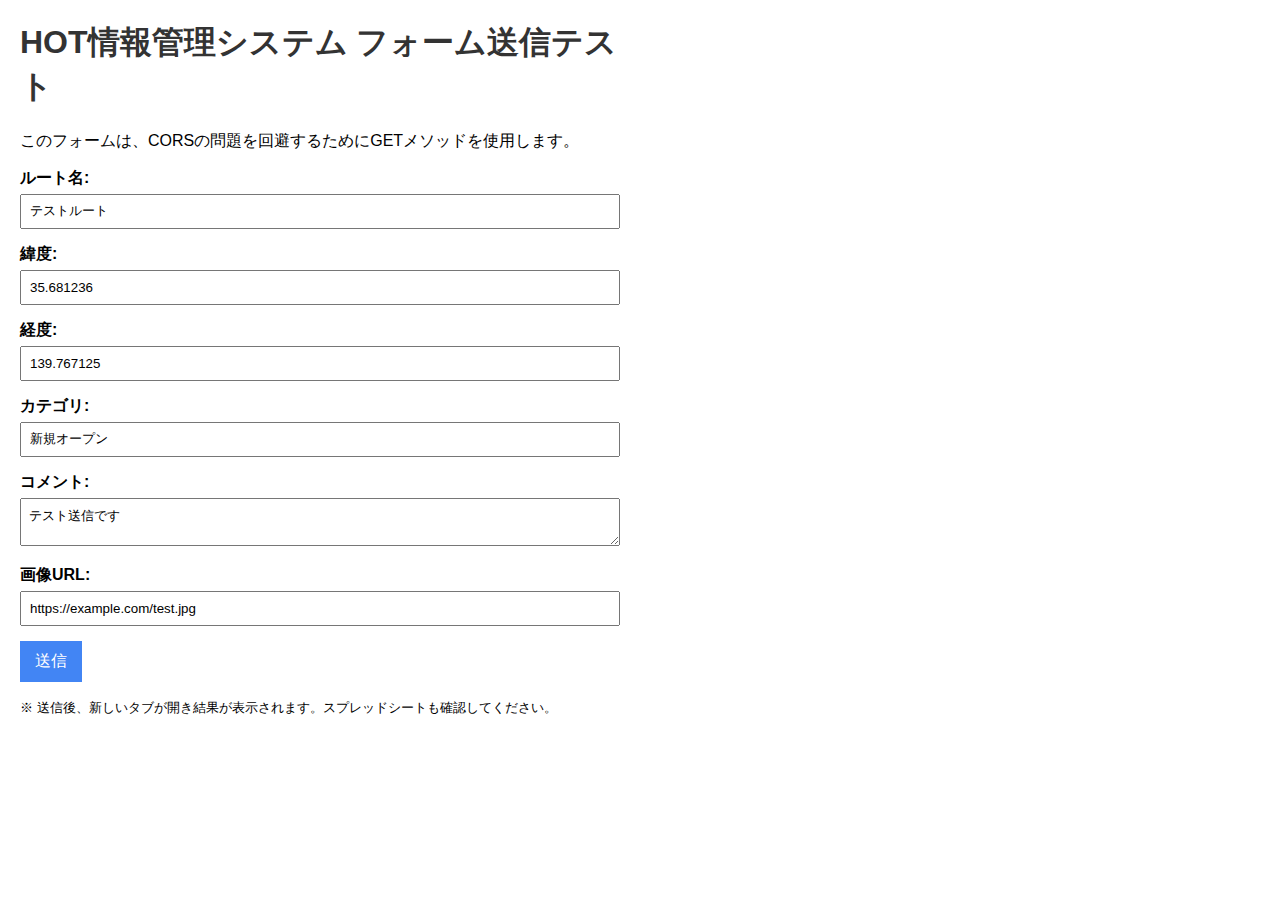
<file: test_form.html>
<!DOCTYPE html>
<html>
<head>
    <meta charset="UTF-8">
    <title>HOT情報管理システム フォーム送信テスト</title>
    <style>
        body {
            font-family: Arial, sans-serif;
            margin: 20px;
            max-width: 600px;
        }
        h1 {
            color: #333;
        }
        .form-group {
            margin-bottom: 15px;
        }
        label {
            display: block;
            margin-bottom: 5px;
            font-weight: bold;
        }
        input, textarea {
            width: 100%;
            padding: 8px;
            box-sizing: border-box;
        }
        button {
            background-color: #4285f4;
            color: white;
            border: none;
            padding: 10px 15px;
            cursor: pointer;
            font-size: 16px;
        }
    </style>
</head>
<body>
    <h1>HOT情報管理システム フォーム送信テスト</h1>
    
    <p>このフォームは、CORSの問題を回避するためにGETメソッドを使用します。</p>
    
    <!-- URLに?を追加して、クエリパラメータとして送信します -->
    <form action="https://script.google.com/macros/s/AKfycbwHM75soivHUrgBV5GkgiFDDJeM6zKDZwdUTjYG4kBlmRUR83nZHx8sNWGJl3dKA4U/exec" method="GET" target="_blank">
        <div class="form-group">
            <label for="route">ルート名:</label>
            <input type="text" id="route" name="route" value="テストルート">
        </div>

        <div class="form-group">
            <label for="latitude">緯度:</label>
            <input type="text" id="latitude" name="latitude" value="35.681236">
        </div>

        <div class="form-group">
            <label for="longitude">経度:</label>
            <input type="text" id="longitude" name="longitude" value="139.767125">
        </div>

        <div class="form-group">
            <label for="category">カテゴリ:</label>
            <input type="text" id="category" name="category" value="新規オープン">
        </div>

        <div class="form-group">
            <label for="comment">コメント:</label>
            <textarea id="comment" name="comment">テスト送信です</textarea>
        </div>

        <div class="form-group">
            <label for="imageUrl">画像URL:</label>
            <input type="text" id="imageUrl" name="imageUrl" value="https://example.com/test.jpg">
        </div>

        <button type="submit">送信</button>
    </form>
    
    <p>
        <small>※ 送信後、新しいタブが開き結果が表示されます。スプレッドシートも確認してください。</small>
    </p>
</body>
</html>
</file>
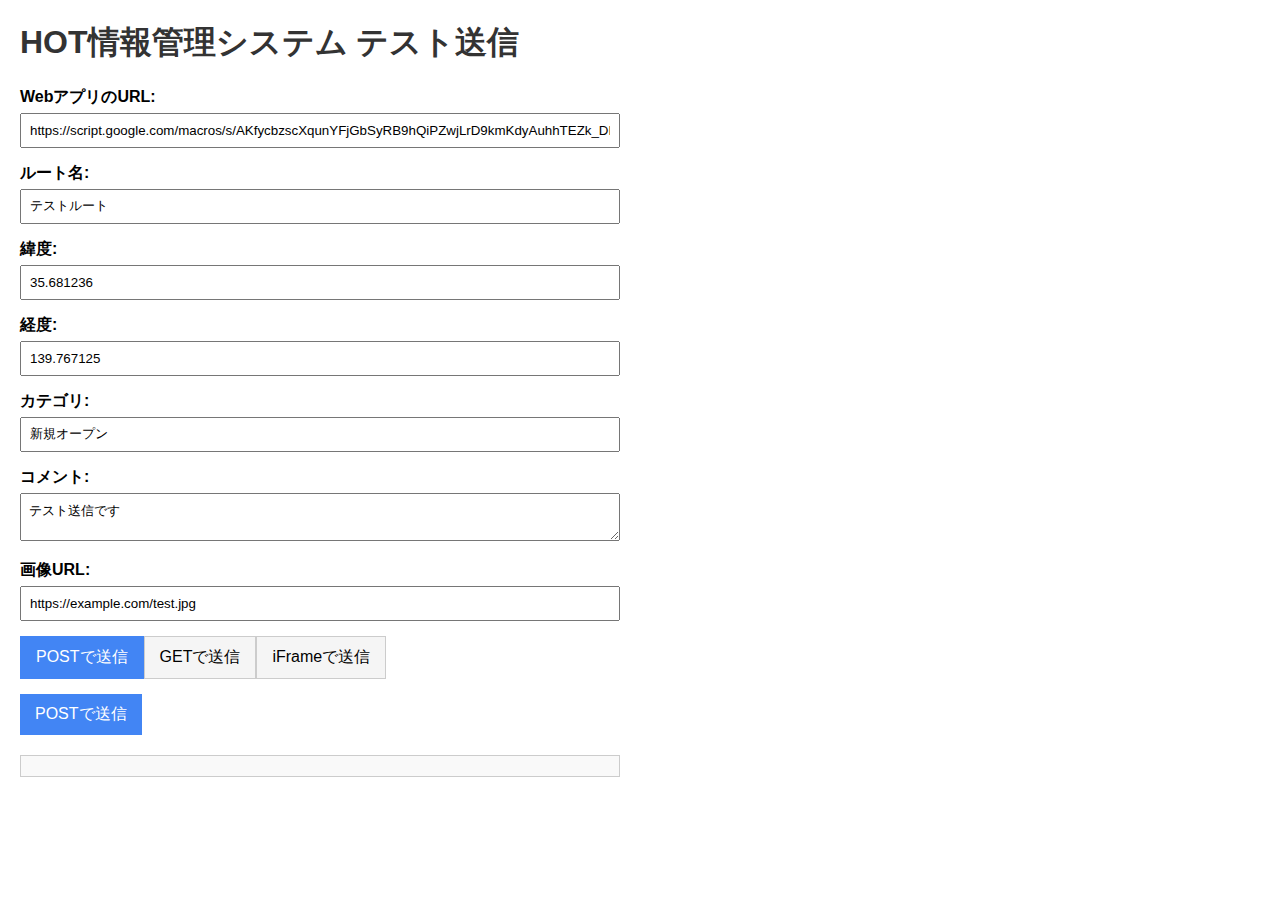
<file: test_post.html>
<!DOCTYPE html>
<html>
<head>
    <meta charset="UTF-8">
    <title>HOT情報管理システム テスト送信</title>
    <style>
        body {
            font-family: Arial, sans-serif;
            margin: 20px;
            max-width: 600px;
        }
        h1 {
            color: #333;
        }
        .form-group {
            margin-bottom: 15px;
        }
        label {
            display: block;
            margin-bottom: 5px;
            font-weight: bold;
        }
        input, textarea {
            width: 100%;
            padding: 8px;
            box-sizing: border-box;
        }
        button {
            background-color: #4285f4;
            color: white;
            border: none;
            padding: 10px 15px;
            cursor: pointer;
            font-size: 16px;
            margin-right: 10px;
        }
        #result {
            margin-top: 20px;
            padding: 10px;
            border: 1px solid #ccc;
            background-color: #f9f9f9;
            max-height: 400px;
            overflow: auto;
        }
        /* アラート表示用のスタイル */
        .alert {
            padding: 15px;
            margin-bottom: 15px;
            border: 1px solid transparent;
            border-radius: 4px;
        }
        .alert-success {
            color: #155724;
            background-color: #d4edda;
            border-color: #c3e6cb;
        }
        .alert-danger {
            color: #721c24;
            background-color: #f8d7da;
            border-color: #f5c6cb;
        }
        .alert-info {
            color: #0c5460;
            background-color: #d1ecf1;
            border-color: #bee5eb;
        }
        pre {
            background-color: #f5f5f5;
            padding: 10px;
            border-radius: 4px;
            border: 1px solid #ddd;
            overflow: auto;
            max-height: 200px;
        }
        .tabs {
            display: flex;
            margin-bottom: 15px;
        }
        .tab {
            padding: 10px 15px;
            border: 1px solid #ccc;
            cursor: pointer;
            background-color: #f5f5f5;
        }
        .tab.active {
            background-color: #4285f4;
            color: white;
            border-color: #4285f4;
        }
        .tab-content {
            display: none;
        }
        .tab-content.active {
            display: block;
        }
    </style>
</head>
<body>
    <h1>HOT情報管理システム テスト送信</h1>
    
    <div class="form-group">
        <label for="apiUrl">WebアプリのURL:</label>
        <input type="text" id="apiUrl" value="https://script.google.com/macros/s/AKfycbzscXqunYFjGbSyRB9hQiPZwjLrD9kmKdyAuhhTEZk_DDtjHCIMq1Em67dwbQ2LSZBm/exec">
    </div>

    <div class="form-group">
        <label for="route">ルート名:</label>
        <input type="text" id="route" value="テストルート">
    </div>

    <div class="form-group">
        <label for="latitude">緯度:</label>
        <input type="text" id="latitude" value="35.681236">
    </div>

    <div class="form-group">
        <label for="longitude">経度:</label>
        <input type="text" id="longitude" value="139.767125">
    </div>

    <div class="form-group">
        <label for="category">カテゴリ:</label>
        <input type="text" id="category" value="新規オープン">
    </div>

    <div class="form-group">
        <label for="comment">コメント:</label>
        <textarea id="comment">テスト送信です</textarea>
    </div>

    <div class="form-group">
        <label for="imageUrl">画像URL:</label>
        <input type="text" id="imageUrl" value="https://example.com/test.jpg">
    </div>

    <div class="tabs">
        <div class="tab active" onclick="switchTab('post')">POSTで送信</div>
        <div class="tab" onclick="switchTab('get')">GETで送信</div>
        <div class="tab" onclick="switchTab('iframe')">iFrameで送信</div>
    </div>

    <div id="post-tab" class="tab-content active">
        <button onclick="sendDataPost()">POSTで送信</button>
    </div>

    <div id="get-tab" class="tab-content">
        <button onclick="sendDataGet()">GETで送信</button>
    </div>

    <div id="iframe-tab" class="tab-content">
        <button onclick="sendDataIframe()">iFrameで送信</button>
    </div>

    <div id="result"></div>
    <div id="iframe-container" style="display:none;"></div>

    <script>
        function switchTab(tabId) {
            // タブのアクティブ状態を切り替え
            document.querySelectorAll('.tab').forEach(tab => tab.classList.remove('active'));
            document.querySelector(`.tab:nth-child(${tabId === 'post' ? 1 : tabId === 'get' ? 2 : 3})`).classList.add('active');
            
            // コンテンツの表示を切り替え
            document.querySelectorAll('.tab-content').forEach(content => content.classList.remove('active'));
            document.getElementById(`${tabId}-tab`).classList.add('active');
        }

        // POST送信メソッド
        function sendDataPost() {
            // URLの取得
            const scriptUrl = document.getElementById('apiUrl').value;
            
            // データの取得
            const data = {
                route: document.getElementById('route').value,
                latitude: document.getElementById('latitude').value,
                longitude: document.getElementById('longitude').value,
                category: document.getElementById('category').value,
                comment: document.getElementById('comment').value,
                imageUrl: document.getElementById('imageUrl').value,
                // デバッグパラメータを追加
                debug: "true",
                timestamp: new Date().toISOString(),
                method: "POST"
            };
            
            // 結果表示欄の取得
            const resultDiv = document.getElementById('result');
            resultDiv.innerHTML = '<p>送信中...</p>';
            
            // FormDataオブジェクトを作成
            const formData = new FormData();
            Object.entries(data).forEach(([key, value]) => {
                formData.append(key, value);
            });
            
            console.log('POST送信データ:', data);
            console.log('POST送信URL:', scriptUrl);
            
            // FetchAPIを使用してPOSTリクエスト送信（FormDataを使用）
            fetch(scriptUrl, {
                method: 'POST',
                mode: 'no-cors',  // CORS制限を回避
                // Content-Typeヘッダーは削除（FormDataを使用する場合は自動設定される）
                body: formData  // JSONではなくFormDataを使用
            })
            .then(() => {
                // no-corsモードではレスポンスの内容を読み取れない（opaque response）
                // ただし、リクエスト自体は送信される
                resultDiv.innerHTML = `
                    <div class="alert alert-success">
                        <p><strong>リクエストが送信されました！</strong></p>
                        <p>※注意: no-corsモードを使用しているため、レスポンスの内容は取得できません。</p>
                        <p>送信したデータ:</p>
                        <pre>${JSON.stringify(data, null, 2)}</pre>
                        <p><a href="https://docs.google.com/spreadsheets/d/1Eo_kM5fDs8jHzcDI4vCpx5kCxevbLhJqx48WNPh3p04" target="_blank">
                            スプレッドシートを確認してください</a>（新しいタブで開きます）</p>
                    </div>
                `;
            })
            .catch(error => {
                console.error('POST送信エラー:', error);
                resultDiv.innerHTML = `
                    <div class="alert alert-danger">
                        <p><strong>エラーが発生しました:</strong> ${error.message}</p>
                        <p>CORSエラーの可能性があります。no-corsモードの制限により、エラーが表示されていても実際にはデータが送信されている可能性があります。</p>
                        <p>送信したデータ:</p>
                        <pre>${JSON.stringify(data, null, 2)}</pre>
                        <p><a href="https://docs.google.com/spreadsheets/d/1Eo_kM5fDs8jHzcDI4vCpx5kCxevbLhJqx48WNPh3p04" target="_blank">
                            スプレッドシートを確認してください</a>（新しいタブで開きます）</p>
                    </div>
                `;
            });
        }

        // GETメソッドでデータを送信
        function sendDataGet() {
            const apiUrl = document.getElementById('apiUrl').value;
            const data = getFormData();
            
            // デバッグ用のパラメータを追加
            data.debug = "true";
            data.timestamp = new Date().toISOString();
            data.method = "GET";
            
            // GETパラメータを構築
            const params = new URLSearchParams();
            Object.entries(data).forEach(([key, value]) => {
                params.append(key, value);
            });
            
            // 結果表示エリア
            const resultDiv = document.getElementById('result');
            resultDiv.innerHTML = '<p>送信中...</p>';
            
            // 新しいウィンドウでGET送信
            const fullUrl = apiUrl + '?' + params.toString();
            const newWindow = window.open(fullUrl, '_blank');
            
            resultDiv.innerHTML = `
                <div class="alert alert-success">
                    <p><strong>GETリクエストを新しいウィンドウで送信しました</strong></p>
                    <p>URLのレスポンスを確認してください。</p>
                    <p><a href="${fullUrl}" target="_blank">送信URL（クリックで開く）</a></p>
                    <p>送信したデータ:</p>
                    <pre>${JSON.stringify(data, null, 2)}</pre>
                    <p><a href="https://docs.google.com/spreadsheets/d/1Eo_kM5fDs8jHzcDI4vCpx5kCxevbLhJqx48WNPh3p04" target="_blank">
                        スプレッドシートを確認してください</a>（新しいタブで開きます）</p>
                </div>
            `;
        }

        // iFrameを使った送信方法（CORS回避）
        function sendDataIframe() {
            const apiUrl = document.getElementById('apiUrl').value;
            const data = getFormData();
            
            // デバッグ用のパラメータを追加
            data.debug = "true";
            data.timestamp = new Date().toISOString();
            data.method = "iframe";
            
            // 結果表示エリア
            const resultDiv = document.getElementById('result');
            resultDiv.innerHTML = '<p>送信中...</p>';
            
            // iFrameコンテナを取得
            const iframeContainer = document.getElementById('iframe-container');
            iframeContainer.innerHTML = '';
            
            // フォームを動的に作成
            const form = document.createElement('form');
            form.method = 'GET'; // GETメソッドに変更（POSTでのフォーム送信はGASでの処理が難しいため）
            form.action = apiUrl;
            form.target = 'response-iframe';
            form.enctype = 'application/x-www-form-urlencoded';
            
            // データをhidden inputとして追加
            Object.entries(data).forEach(([key, value]) => {
                const input = document.createElement('input');
                input.type = 'hidden';
                input.name = key;
                input.value = value;
                form.appendChild(input);
            });
            
            // レスポンス用のiFrameを作成
            const iframe = document.createElement('iframe');
            iframe.name = 'response-iframe';
            iframe.style.width = '100%';
            iframe.style.height = '300px'; // 高さを大きくして見やすく
            iframe.style.border = '1px solid #ccc';
            
            // コンテナに追加
            iframeContainer.appendChild(iframe);
            iframeContainer.appendChild(form);
            iframeContainer.style.display = 'block';
            
            // フォーム送信
            form.submit();
            
            resultDiv.innerHTML = `
                <div class="alert alert-info">
                    <p><strong>iFrameを使ってフォームを送信しました</strong></p>
                    <p>下のiFrameにレスポンスが表示されます：</p>
                    <p>送信したデータ:</p>
                    <pre>${JSON.stringify(data, null, 2)}</pre>
                </div>
            `;
        }

        // フォームデータを取得する共通関数
        function getFormData() {
            return {
                route: document.getElementById('route').value,
                latitude: document.getElementById('latitude').value,
                longitude: document.getElementById('longitude').value,
                category: document.getElementById('category').value,
                comment: document.getElementById('comment').value,
                imageUrl: document.getElementById('imageUrl').value
            };
        }
    </script>
</body>
</html>
</file>
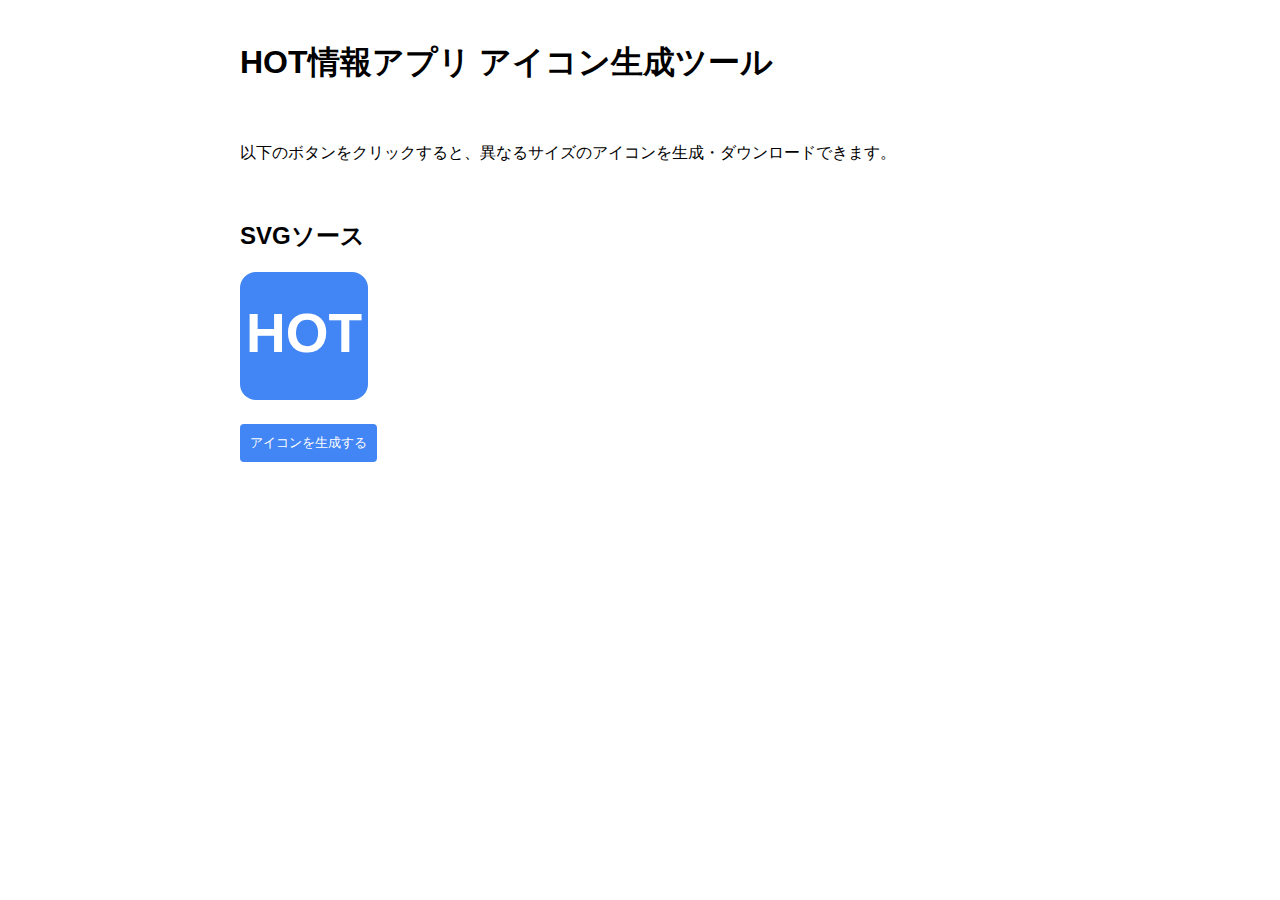
<file: pwa/icon-generator.html>
<!DOCTYPE html>
<html>
<head>
  <title>HOT情報アプリ アイコン生成ツール</title>
  <style>
    body {
      font-family: Arial, sans-serif;
      max-width: 800px;
      margin: 0 auto;
      padding: 20px;
    }
    .container {
      display: flex;
      flex-direction: column;
      gap: 20px;
    }
    .preview {
      display: flex;
      flex-wrap: wrap;
      gap: 10px;
    }
    .icon-preview {
      border: 1px solid #ccc;
      padding: 10px;
      text-align: center;
    }
    button {
      padding: 10px;
      background-color: #4285f4;
      color: white;
      border: none;
      border-radius: 4px;
      cursor: pointer;
    }
    canvas {
      border: 1px solid #eee;
    }
  </style>
</head>
<body>
  <div class="container">
    <h1>HOT情報アプリ アイコン生成ツール</h1>
    <p>以下のボタンをクリックすると、異なるサイズのアイコンを生成・ダウンロードできます。</p>
    
    <!-- SVGソース -->
    <div>
      <h2>SVGソース</h2>
      <img id="svg-source" src="images/icon-temp.svg" width="128" height="128" />
    </div>
    
    <!-- アイコン生成ボタン -->
    <div>
      <button onclick="generateIcons()">アイコンを生成する</button>
    </div>
    
    <!-- プレビュー領域 -->
    <div class="preview" id="preview-container">
      <!-- ここにプレビューが表示されます -->
    </div>
  </div>
  
  <script>
    // アイコンサイズ定義
    const iconSizes = [16, 32, 48, 72, 96, 128, 144, 192, 256, 384, 512];
    
    // アイコン生成関数
    async function generateIcons() {
      const svgImage = document.getElementById('svg-source');
      const previewContainer = document.getElementById('preview-container');
      
      // プレビューエリアをクリア
      previewContainer.innerHTML = '';
      
      // 各サイズでアイコンを生成
      for (const size of iconSizes) {
        // コンテナ作成
        const container = document.createElement('div');
        container.className = 'icon-preview';
        
        // キャンバス作成
        const canvas = document.createElement('canvas');
        canvas.width = size;
        canvas.height = size;
        const ctx = canvas.getContext('2d');
        
        // SVG描画
        ctx.drawImage(svgImage, 0, 0, size, size);
        
        // ダウンロードリンク
        const downloadLink = document.createElement('a');
        downloadLink.href = canvas.toDataURL('image/png');
        downloadLink.download = `icon-${size}x${size}.png`;
        downloadLink.textContent = `${size}x${size} 保存`;
        downloadLink.style.display = 'block';
        downloadLink.style.marginTop = '5px';
        
        // プレビューを追加
        container.appendChild(canvas);
        container.appendChild(downloadLink);
        previewContainer.appendChild(container);
      }
    }
  </script>
</body>
</html>
</file>
